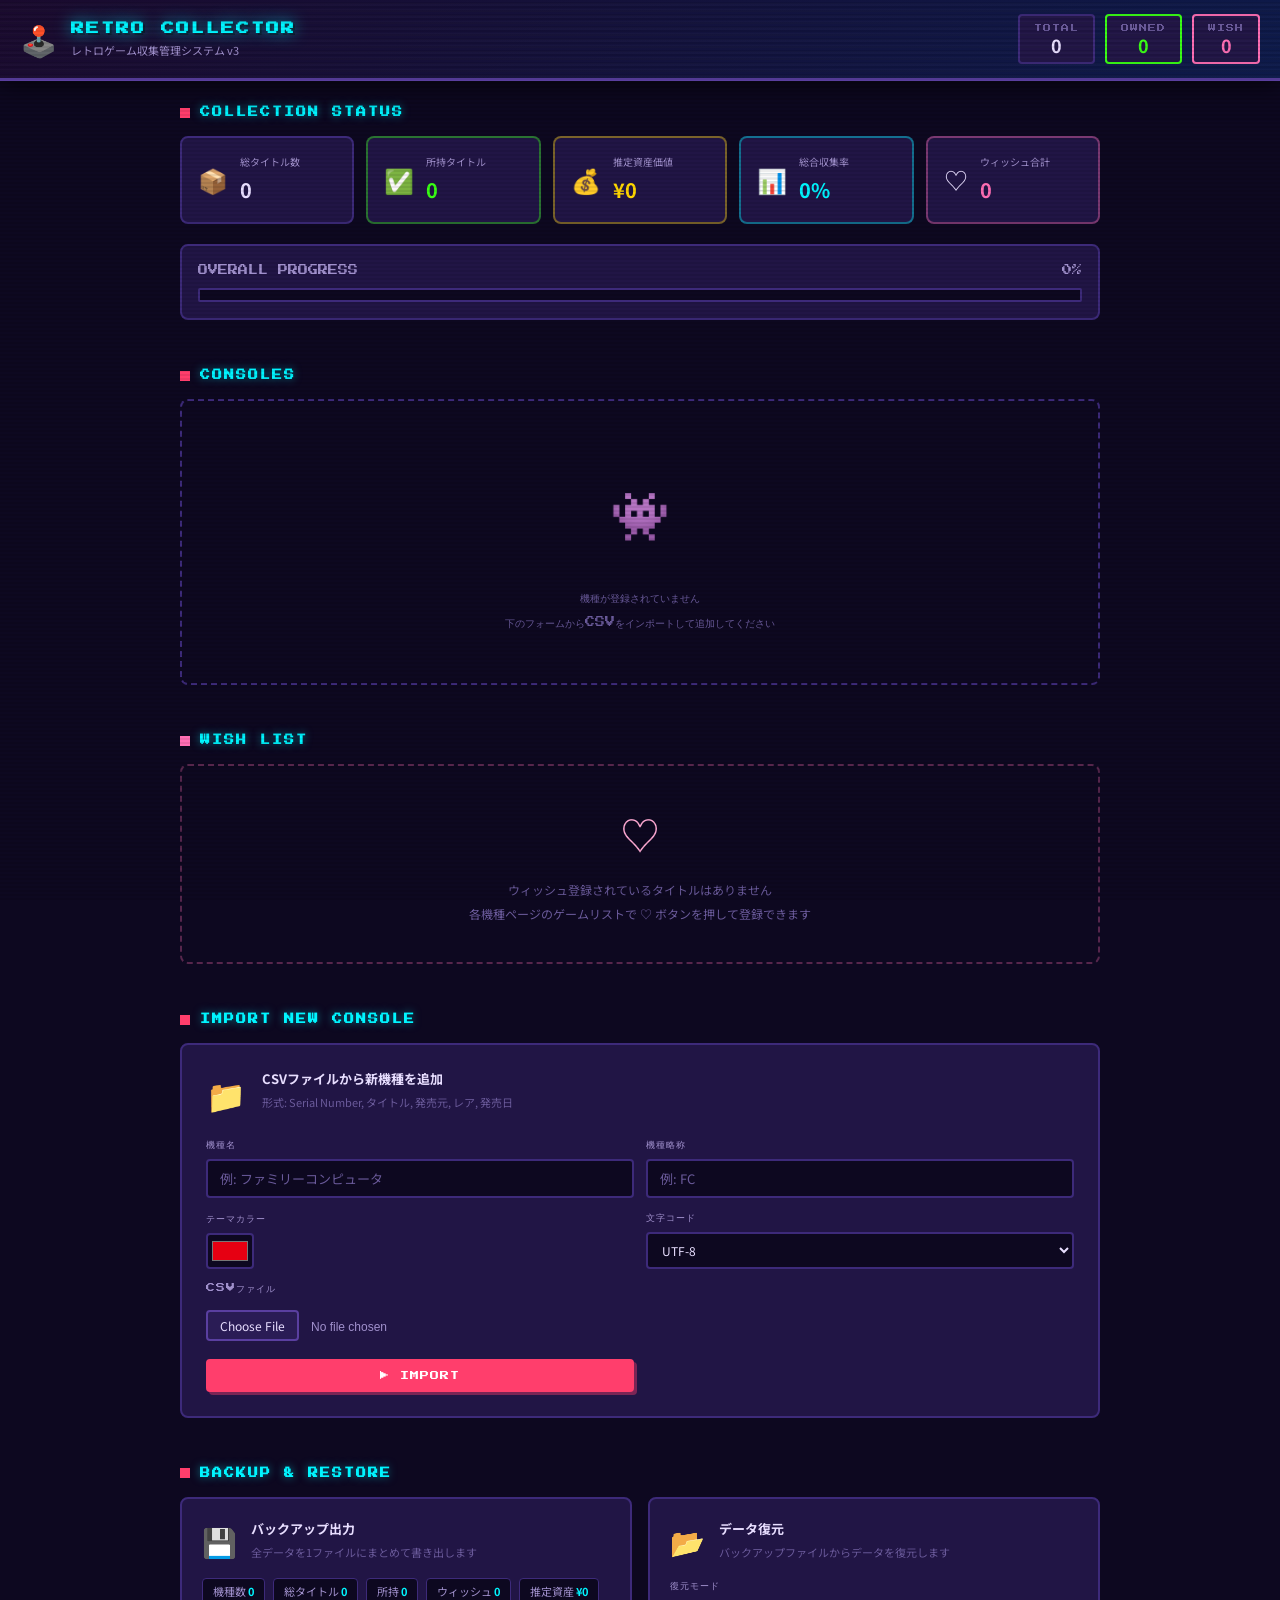
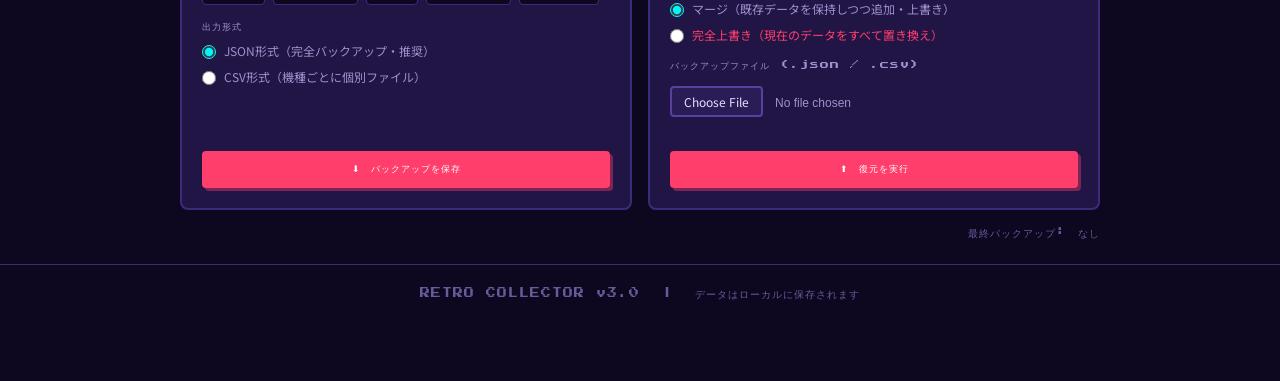
<file: index.html>
<!DOCTYPE html>
<html lang="ja">
<head>
  <meta charset="UTF-8">
  <meta name="viewport" content="width=device-width, initial-scale=1.0, viewport-fit=cover">
  <meta name="application-name" content="RETRO COLLECTOR">
  <meta name="description"      content="レトロゲーム収集管理アプリ">
  <meta name="theme-color"      content="#1a0a2e">
  <link rel="manifest"          href="manifest.json">
  <meta name="apple-mobile-web-app-capable"          content="yes">
  <meta name="apple-mobile-web-app-status-bar-style" content="black-translucent">
  <meta name="apple-mobile-web-app-title"            content="RetroCol">
  <link rel="apple-touch-icon"                href="icons/icon-152.png">
  <link rel="apple-touch-icon" sizes="152x152" href="icons/icon-152.png">
  <link rel="apple-touch-icon" sizes="192x192" href="icons/icon-192.png">
  <link rel="apple-touch-startup-image"
        media="(device-width: 375px) and (device-height: 667px) and (-webkit-device-pixel-ratio: 2)"
        href="screenshots/splash-750x1334.png">
  <link rel="apple-touch-startup-image"
        media="(device-width: 375px) and (device-height: 812px) and (-webkit-device-pixel-ratio: 3)"
        href="screenshots/splash-1125x2436.png">
  <link rel="apple-touch-startup-image"
        media="(device-width: 390px) and (device-height: 844px) and (-webkit-device-pixel-ratio: 3)"
        href="screenshots/splash-1170x2532.png">
  <link rel="apple-touch-startup-image"
        media="(device-width: 393px) and (device-height: 852px) and (-webkit-device-pixel-ratio: 3)"
        href="screenshots/splash-1179x2556.png">
  <meta name="mobile-web-app-capable"      content="yes">
  <meta name="msapplication-TileImage"     content="icons/icon-144.png">
  <meta name="msapplication-TileColor"     content="#1a0a2e">
  <meta name="msapplication-tap-highlight" content="no">
  <meta property="og:type"        content="website">
  <meta property="og:title"       content="RETRO COLLECTOR">
  <meta property="og:description" content="レトロゲーム収集管理アプリ">
  <meta property="og:image"       content="icons/icon-512.png">
  <link rel="icon" type="image/png" sizes="192x192" href="icons/icon-192.png">
  <link rel="icon" type="image/png" sizes="96x96"   href="icons/icon-96.png">
  <link rel="shortcut icon"                          href="icons/icon-96.png">
  <title>RETRO COLLECTOR</title>
  <link rel="stylesheet" href="style.css">
  <link rel="stylesheet" href="portal.css">
</head>
<body class="portal-body">

  <!-- HEADER -->
  <header class="portal-header">
    <div class="header-scanline"></div>
    <div class="header-inner">
      <div class="logo-area">
        <span class="pixel-icon">🕹️</span>
        <div class="logo-text">
          <h1 class="logo-title">RETRO COLLECTOR</h1>
          <p class="logo-sub">レトロゲーム収集管理システム v3</p>
        </div>
      </div>
      <div class="header-stats">
        <div class="stat-pill">
          <span class="stat-label">TOTAL</span>
          <span class="stat-value" id="headerTotal">0</span>
        </div>
        <div class="stat-pill owned">
          <span class="stat-label">OWNED</span>
          <span class="stat-value" id="headerOwned">0</span>
        </div>
        <div class="stat-pill wish">
          <span class="stat-label">WISH</span>
          <span class="stat-value" id="headerWish">0</span>
        </div>
      </div>
    </div>
  </header>

  <main class="portal-main">

    <!-- OVERALL STATS -->
    <section class="section">
      <h2 class="section-title"><span class="pixel-dot"></span>COLLECTION STATUS</h2>
      <div class="stats-grid">
        <div class="stats-card">
          <div class="stats-card-icon">📦</div>
          <div class="stats-card-body">
            <p class="stats-card-label">総タイトル数</p>
            <p class="stats-card-value" id="statTotal">0</p>
          </div>
        </div>
        <div class="stats-card owned">
          <div class="stats-card-icon">✅</div>
          <div class="stats-card-body">
            <p class="stats-card-label">所持タイトル</p>
            <p class="stats-card-value" id="statOwned">0</p>
          </div>
        </div>
        <div class="stats-card value">
          <div class="stats-card-icon">💰</div>
          <div class="stats-card-body">
            <p class="stats-card-label">推定資産価値</p>
            <p class="stats-card-value" id="statValue">¥0</p>
          </div>
        </div>
        <div class="stats-card rate">
          <div class="stats-card-icon">📊</div>
          <div class="stats-card-body">
            <p class="stats-card-label">総合収集率</p>
            <p class="stats-card-value" id="statRate">0%</p>
          </div>
        </div>
        <div class="stats-card wish">
          <div class="stats-card-icon">♡</div>
          <div class="stats-card-body">
            <p class="stats-card-label">ウィッシュ合計</p>
            <p class="stats-card-value" id="statWish">0</p>
          </div>
        </div>
      </div>
      <div class="overall-progress">
        <div class="progress-label">
          <span>OVERALL PROGRESS</span>
          <span id="overallPct">0%</span>
        </div>
        <div class="progress-track">
          <div class="progress-fill" id="overallBar" style="width:0%"></div>
        </div>
      </div>
    </section>

    <!-- CONSOLE CARDS -->
    <section class="section">
      <h2 class="section-title"><span class="pixel-dot"></span>CONSOLES</h2>
      <div class="consoles-grid" id="consolesGrid"></div>
    </section>

    <!-- WISH LIST (portal) -->
    <section class="section" id="wishSection">
      <h2 class="section-title"><span class="pixel-dot wish-dot"></span>WISH LIST</h2>
      <div id="wishListContainer">
        <!-- JS で描画 -->
      </div>
    </section>

    <!-- IMPORT NEW CONSOLE -->
    <section class="section">
      <h2 class="section-title"><span class="pixel-dot"></span>IMPORT NEW CONSOLE</h2>
      <div class="import-card">
        <div class="import-header">
          <div class="import-icon">📁</div>
          <div class="import-body">
            <p class="import-title">CSVファイルから新機種を追加</p>
            <p class="import-desc">形式: Serial Number, タイトル, 発売元, レア, 発売日</p>
          </div>
        </div>
        <div class="import-actions">
          <div class="input-group">
            <label class="pixel-label">機種名</label>
            <input type="text" id="newConsoleName" class="pixel-input" placeholder="例: ファミリーコンピュータ">
          </div>
          <div class="input-group">
            <label class="pixel-label">機種略称</label>
            <input type="text" id="newConsoleSlug" class="pixel-input" placeholder="例: FC">
          </div>
          <div class="input-group">
            <label class="pixel-label">テーマカラー</label>
            <input type="color" id="newConsoleColor" class="pixel-color" value="#e60012">
          </div>
          <div class="input-group">
            <label class="pixel-label">文字コード</label>
            <select id="csvEncoding" class="pixel-select" style="width:100%">
              <option value="UTF-8">UTF-8</option>
              <option value="Shift-JIS">Shift-JIS</option>
            </select>
          </div>
          <div class="input-group full">
            <label class="pixel-label">CSVファイル</label>
            <input type="file" id="csvFileInput" class="pixel-file" accept=".csv,.txt">
          </div>
          <button class="pixel-btn primary" id="importBtn" onclick="importConsole()">
            <span>▶ IMPORT</span>
          </button>
        </div>
        <div id="importMsg" class="import-message"></div>
      </div>
    </section>

    <!-- BACKUP / RESTORE -->
    <section class="section">
      <h2 class="section-title"><span class="pixel-dot"></span>BACKUP &amp; RESTORE</h2>
      <div class="backup-grid">

        <!-- BACKUP -->
        <div class="backup-card">
          <div class="backup-card-header">
            <span class="backup-card-icon">💾</span>
            <div>
              <p class="backup-card-title">バックアップ出力</p>
              <p class="backup-card-desc">全データを1ファイルにまとめて書き出します</p>
            </div>
          </div>
          <div class="backup-info-row" id="backupInfoRow"></div>
          <div class="backup-options">
            <label class="backup-opt-label">出力形式</label>
            <div class="backup-opt-group">
              <label class="radio-label">
                <input type="radio" name="backupFormat" value="json" checked> JSON形式（完全バックアップ・推奨）
              </label>
              <label class="radio-label">
                <input type="radio" name="backupFormat" value="csv"> CSV形式（機種ごとに個別ファイル）
              </label>
            </div>
          </div>
          <div class="backup-csv-select" id="backupCsvSelect" style="display:none">
            <label class="pixel-label">出力する機種</label>
            <select id="backupCsvSlug" class="pixel-select" style="width:100%">
              <option value="__all__">すべての機種（1機種ずつダウンロード）</option>
            </select>
          </div>
          <button class="pixel-btn primary backup-btn" onclick="doBackup()">⬇ バックアップを保存</button>
        </div>

        <!-- RESTORE -->
        <div class="backup-card">
          <div class="backup-card-header">
            <span class="backup-card-icon">📂</span>
            <div>
              <p class="backup-card-title">データ復元</p>
              <p class="backup-card-desc">バックアップファイルからデータを復元します</p>
            </div>
          </div>
          <div class="restore-options">
            <label class="backup-opt-label">復元モード</label>
            <div class="backup-opt-group">
              <label class="radio-label">
                <input type="radio" name="restoreMode" value="merge" checked>
                マージ（既存データを保持しつつ追加・上書き）
              </label>
              <label class="radio-label">
                <input type="radio" name="restoreMode" value="overwrite">
                <span class="text-accent">完全上書き（現在のデータをすべて置き換え）</span>
              </label>
            </div>
          </div>
          <div class="input-group" style="margin-bottom:14px">
            <label class="pixel-label">バックアップファイル (.json / .csv)</label>
            <input type="file" id="restoreFileInput" class="pixel-file"
                   accept=".json,.csv,.txt" onchange="onRestoreFileSelected()">
          </div>
          <div class="restore-preview" id="restorePreview" style="display:none"></div>
          <button class="pixel-btn primary backup-btn" id="restoreBtn"
                  onclick="confirmRestore()" disabled>⬆ 復元を実行</button>
          <div id="restoreMsg" class="import-message" style="margin-top:10px"></div>
        </div>

      </div>
      <p class="last-backup-label" id="lastBackupLabel"></p>
    </section>

  </main>

  <footer class="portal-footer">
    <p>RETRO COLLECTOR v3.0 &nbsp;|&nbsp; データはローカルに保存されます</p>
  </footer>

  <!-- ===== RESTORE CONFIRM MODAL ===== -->
  <div class="modal-overlay" id="restoreOverlay" onclick="closeRestoreModal(event)">
    <div class="modal">
      <div class="modal-header">
        <h3 class="modal-title" style="color:var(--accent)">⚠ RESTORE CONFIRM</h3>
        <button class="modal-close" onclick="document.getElementById('restoreOverlay').classList.remove('open')">✕</button>
      </div>
      <div class="modal-body">
        <div class="delete-warning" id="restoreConfirmBody"></div>
      </div>
      <div class="modal-footer">
        <button class="pixel-btn secondary" onclick="document.getElementById('restoreOverlay').classList.remove('open')">キャンセル</button>
        <button class="pixel-btn danger" id="restoreExecBtn" onclick="executeRestore()">⬆ 復元する</button>
      </div>
    </div>
  </div>

  <!-- ===== EDIT CONSOLE MODAL ===== -->
  <div class="modal-overlay" id="editOverlay" onclick="closeEditModal(event)">
    <div class="modal">
      <div class="modal-header">
        <h3 class="modal-title">✏ EDIT CONSOLE</h3>
        <button class="modal-close" onclick="document.getElementById('editOverlay').classList.remove('open')">✕</button>
      </div>
      <div class="modal-body">
        <input type="hidden" id="editSlug">
        <div class="form-col">
          <div class="input-group">
            <label class="pixel-label">機種略称 (変更不可)</label>
            <input type="text" id="editSlugDisplay" class="pixel-input" disabled style="opacity:.5;cursor:not-allowed">
          </div>
          <div class="input-group">
            <label class="pixel-label">機種名</label>
            <input type="text" id="editName" class="pixel-input" placeholder="機種名">
          </div>
          <div class="input-group">
            <label class="pixel-label">テーマカラー</label>
            <input type="color" id="editColor" class="pixel-color">
          </div>
        </div>
      </div>
      <div class="modal-footer">
        <button class="pixel-btn secondary" onclick="document.getElementById('editOverlay').classList.remove('open')">キャンセル</button>
        <button class="pixel-btn primary" onclick="saveEditConsole()">▶ 保存</button>
      </div>
    </div>
  </div>

  <!-- ===== DELETE CONFIRM MODAL ===== -->
  <div class="modal-overlay" id="deleteOverlay" onclick="closeDeleteModal(event)">
    <div class="modal">
      <div class="modal-header">
        <h3 class="modal-title" style="color:var(--accent)">⚠ DELETE CONSOLE</h3>
        <button class="modal-close" onclick="document.getElementById('deleteOverlay').classList.remove('open')">✕</button>
      </div>
      <div class="modal-body">
        <input type="hidden" id="deleteSlugTarget">
        <div class="delete-warning">
          <p class="delete-msg">
            <strong id="deleteNameLabel" class="text-cyan"></strong> を削除しますか？<br><br>
            <span class="text-accent">ゲームリストと所持データがすべて削除されます。<br>この操作は元に戻せません。</span>
          </p>
        </div>
      </div>
      <div class="modal-footer">
        <button class="pixel-btn secondary" onclick="document.getElementById('deleteOverlay').classList.remove('open')">キャンセル</button>
        <button class="pixel-btn danger" onclick="executeDeleteConsole()">🗑 削除する</button>
      </div>
    </div>
  </div>

  <!-- ===== PWA 更新通知バナー ===== -->
  <div class="update-banner" id="updateBanner" style="display:none">
    <span>🔄 アプリの更新があります</span>
    <button class="update-btn" onclick="applyUpdate()">今すぐ更新</button>
    <button class="update-dismiss" onclick="document.getElementById('updateBanner').style.display='none'">✕</button>
  </div>

  <script src="db.js"></script>
  <script src="portal.js"></script>
  <script src="backup.js"></script>
  <script>
    if ('serviceWorker' in navigator) {
      let newWorker;
      navigator.serviceWorker.register('./sw.js', { scope: './' })
        .then(reg => {
          reg.update();
          reg.addEventListener('updatefound', () => {
            newWorker = reg.installing;
            newWorker.addEventListener('statechange', () => {
              if (newWorker.state === 'installed' && navigator.serviceWorker.controller) {
                document.getElementById('updateBanner').style.display = 'flex';
              }
            });
          });
        }).catch(err => console.warn('SW:', err));

      navigator.serviceWorker.addEventListener('message', e => console.log('SW:', e.data));

      window.applyUpdate = () => {
        if (newWorker) newWorker.postMessage('SKIP_WAITING');
        navigator.serviceWorker.addEventListener('controllerchange', () => location.reload());
      };
    }
  </script>
</body>
</html>
</file>
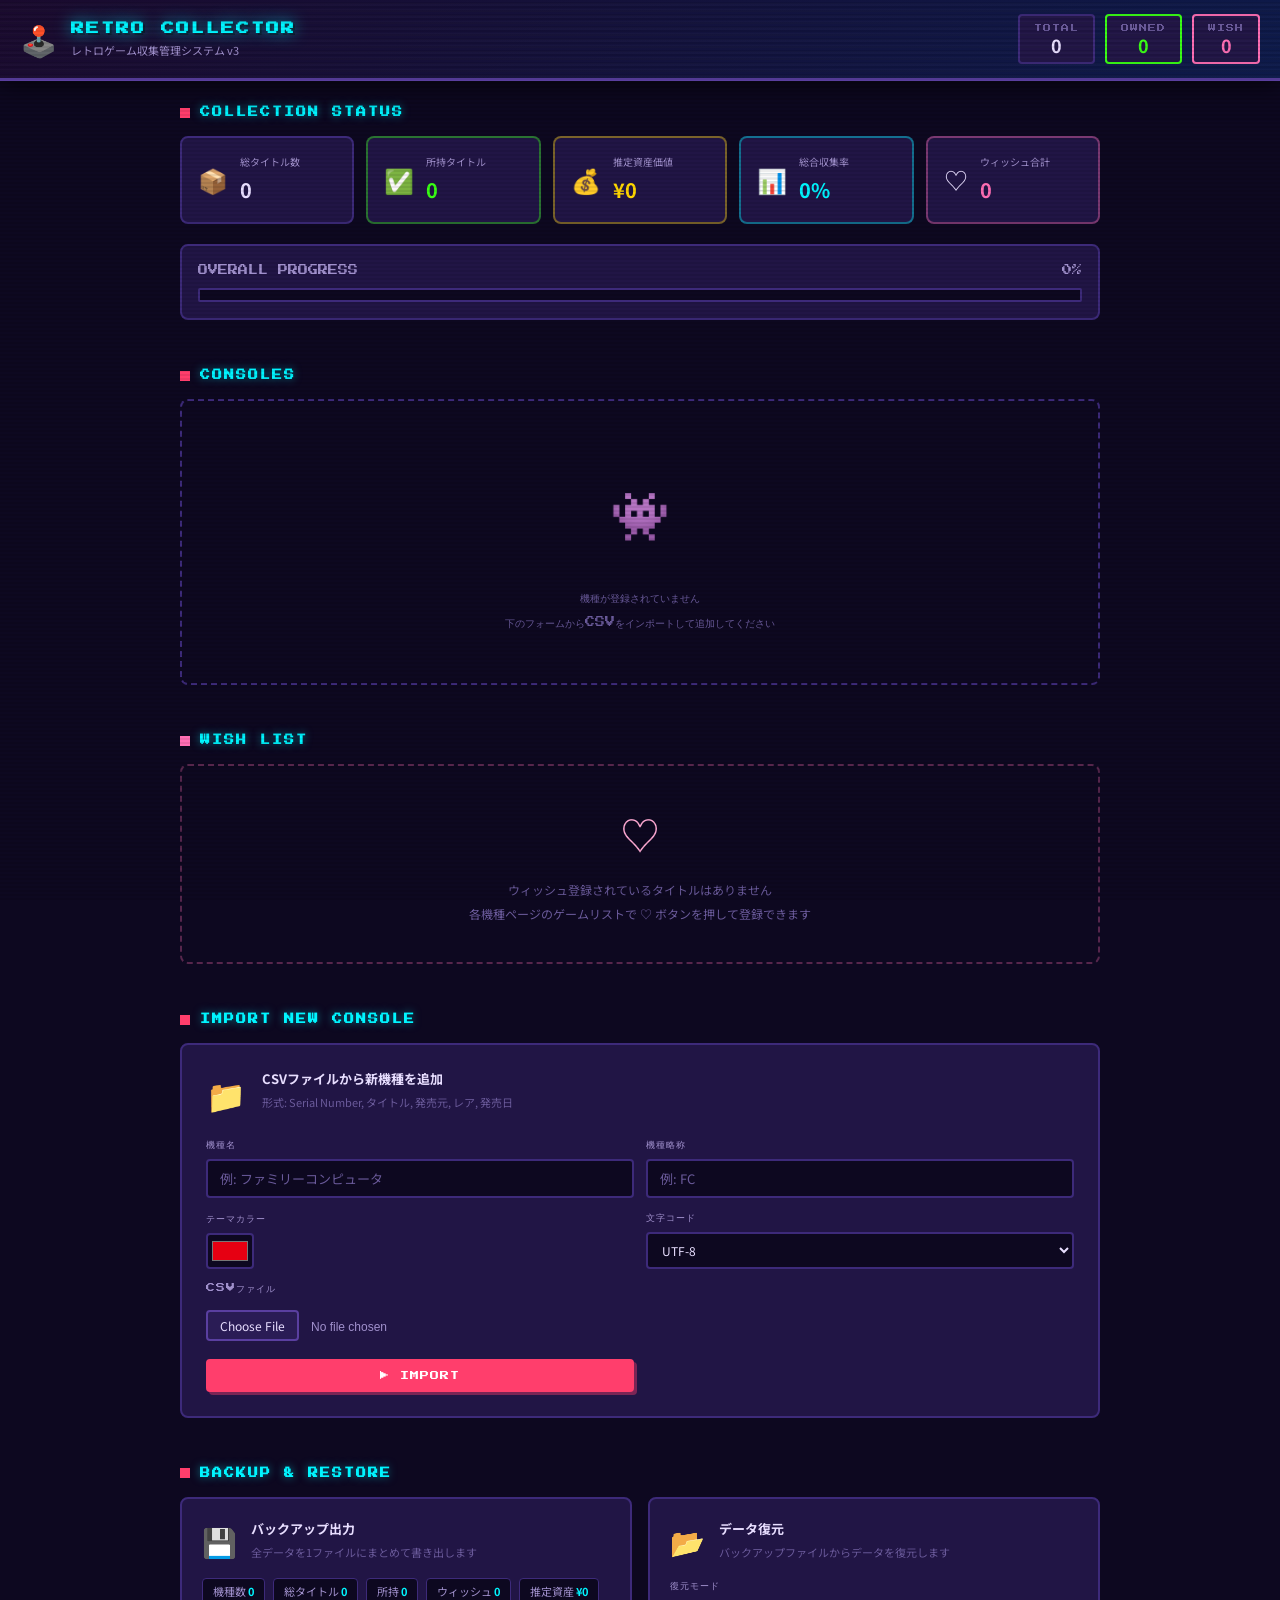
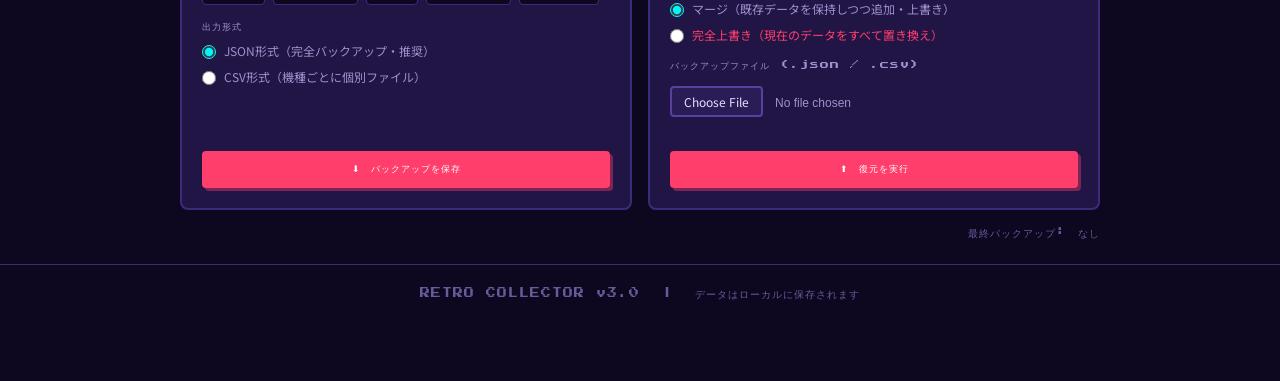
<file: console.html>
<!DOCTYPE html>
<html lang="ja">
<head>
  <meta charset="UTF-8">
  <meta name="viewport" content="width=device-width, initial-scale=1.0, viewport-fit=cover">
  <meta name="application-name" content="RETRO COLLECTOR">
  <meta name="description"      content="レトロゲーム収集管理アプリ">
  <meta name="theme-color"      content="#1a0a2e">
  <link rel="manifest"          href="manifest.json">
  <meta name="apple-mobile-web-app-capable"          content="yes">
  <meta name="apple-mobile-web-app-status-bar-style" content="black-translucent">
  <meta name="apple-mobile-web-app-title"            content="RetroCol">
  <link rel="apple-touch-icon"                href="icons/icon-152.png">
  <link rel="apple-touch-icon" sizes="152x152" href="icons/icon-152.png">
  <link rel="apple-touch-icon" sizes="192x192" href="icons/icon-192.png">
  <meta name="mobile-web-app-capable"      content="yes">
  <meta name="msapplication-TileImage"     content="icons/icon-144.png">
  <meta name="msapplication-TileColor"     content="#1a0a2e">
  <meta name="msapplication-tap-highlight" content="no">
  <link rel="icon" type="image/png" sizes="192x192" href="icons/icon-192.png">
  <link rel="icon" type="image/png" sizes="96x96"   href="icons/icon-96.png">
  <link rel="shortcut icon"                          href="icons/icon-96.png">
  <title>RETRO COLLECTOR - Console</title>
  <link rel="stylesheet" href="style.css">
  <link rel="stylesheet" href="console.css">
</head>
<body class="console-body">

  <!-- HEADER -->
  <header class="console-header" id="consoleHeader">
    <div class="header-scanline"></div>
    <div class="header-inner">
      <a href="index.html" class="back-btn">◀ BACK</a>
      <div class="console-title-area">
        <span class="console-badge" id="consoleBadge">--</span>
        <div>
          <h1 class="console-name" id="consoleName">Loading...</h1>
          <p class="console-sub" id="consoleSub">---</p>
        </div>
      </div>
      <div class="header-rate" id="headerRate">0%</div>
    </div>
  </header>

  <!-- STATS BAR -->
  <div class="console-stats-bar">
    <div class="cstat">
      <span class="cstat-val" id="cstatTotal">0</span>
      <span class="cstat-lbl">タイトル</span>
    </div>
    <div class="cstat owned">
      <span class="cstat-val" id="cstatOwned">0</span>
      <span class="cstat-lbl">所持</span>
    </div>
    <div class="cstat missing">
      <span class="cstat-val" id="cstatMissing">0</span>
      <span class="cstat-lbl">未所持</span>
    </div>
    <div class="cstat wish">
      <span class="cstat-val" id="cstatWish">0</span>
      <span class="cstat-lbl">ウィッシュ</span>
    </div>
    <div class="cstat value">
      <span class="cstat-val" id="cstatValue">¥0</span>
      <span class="cstat-lbl">資産価値</span>
    </div>
  </div>

  <!-- PROGRESS -->
  <div class="console-progress-bar">
    <div class="progress-track">
      <div class="progress-fill" id="consoleProgressFill" style="width:0%"></div>
    </div>
  </div>

  <!-- TOOLBAR -->
  <div class="toolbar">
    <div class="search-box">
      <span class="search-icon">🔍</span>
      <input type="text" id="searchInput" class="search-input" placeholder="タイトル・発売元・番号で検索...">
      <button class="clear-btn" id="clearSearch" onclick="clearSearch()">✕</button>
    </div>
    <div class="filter-group">
      <button class="filter-btn active" data-filter="all"     onclick="setFilter('all')">ALL</button>
      <button class="filter-btn"        data-filter="owned"   onclick="setFilter('owned')">所持</button>
      <button class="filter-btn"        data-filter="missing" onclick="setFilter('missing')">未所持</button>
      <button class="filter-btn wish-filter" data-filter="wish" onclick="setFilter('wish')">♡ WISH</button>
    </div>
    <div class="sort-group">
      <select class="pixel-select" id="sortSelect" onchange="applySort()">
        <option value="serial">番号順</option>
        <option value="title">タイトル順</option>
        <option value="rarity">レア度順</option>
        <option value="date">発売日順</option>
        <option value="price_desc">金額 高→低</option>
        <option value="price_asc">金額 低→高</option>
      </select>
    </div>
  </div>

  <!-- RESULT INFO -->
  <div class="result-info" id="resultInfo">0件表示</div>

  <!-- GAME LIST -->
  <main class="game-list-container">
    <div class="game-list" id="gameList"></div>
    <div class="empty-state" id="emptyState" style="display:none">
      <div class="empty-icon">👾</div>
      <p>データが見つかりません</p>
    </div>
  </main>

  <!-- ===== GAME EDIT MODAL ===== -->
  <div class="modal-overlay" id="modalOverlay" onclick="closeModal(event)">
    <div class="modal" id="editModal">
      <div class="modal-header">
        <h3 class="modal-title" id="modalTitle">GAME DETAIL</h3>
        <button class="modal-close" onclick="closeModal()">✕</button>
      </div>
      <div class="modal-body">

        <!-- Game info block -->
        <div class="modal-game-info" id="modalGameInfo"></div>

        <hr class="modal-divider">

        <!-- ★ レア度編集 -->
        <div class="rarity-edit-section">
          <div class="rarity-edit-header">
            <span class="pixel-label" style="margin:0">レア度</span>
            <span class="rarity-original-label" id="rarityOrigLabel"></span>
          </div>
          <div class="star-editor" id="starEditor">
            <button class="star-btn" data-v="0" onclick="setStarEdit(0)">なし</button>
            <button class="star-btn" data-v="1" onclick="setStarEdit(1)">★</button>
            <button class="star-btn" data-v="2" onclick="setStarEdit(2)">★★</button>
            <button class="star-btn" data-v="3" onclick="setStarEdit(3)">★★★</button>
            <button class="star-btn" data-v="4" onclick="setStarEdit(4)">★★★★</button>
            <button class="star-btn" data-v="5" onclick="setStarEdit(5)">★★★★★</button>
            <button class="star-btn reset-star"  onclick="setStarEdit(null)">↩ 元に戻す</button>
          </div>
          <p class="rarity-hint">変更すると★表示が上書きされます。「元に戻す」でCSV値に戻ります。</p>
        </div>

        <hr class="modal-divider">

        <!-- ♡ ウィッシュ登録 (v3) -->
        <div class="wish-modal-section">
          <span class="pixel-label" style="margin:0;display:block;margin-bottom:8px">WISH LIST</span>
          <button id="modalWishBtn" class="wish-toggle-btn" onclick="clickModalWish()">
            ♡ ウィッシュに追加
          </button>
          <p class="rarity-hint">ウィッシュ登録すると欲しいリストに表示されます。所持済みにすると自動的に解除されます。</p>
        </div>

        <hr class="modal-divider">

        <!-- Collection data -->
        <div class="modal-form">
          <div class="form-row">
            <label class="pixel-label">所持</label>
            <label class="toggle-switch">
              <input type="checkbox" id="ownedCheck">
              <span class="toggle-slider"></span>
            </label>
          </div>
          <div class="form-row">
            <label class="pixel-label">金額 (¥)</label>
            <input type="number" id="priceInput" class="pixel-input" placeholder="0" min="0">
          </div>
          <div class="form-row">
            <label class="pixel-label">購入日</label>
            <input type="date" id="purchaseDateInput" class="pixel-input">
          </div>
          <div class="form-row">
            <label class="pixel-label">メモ</label>
            <textarea id="memoInput" class="pixel-input pixel-textarea" placeholder="メモを入力..."></textarea>
          </div>
        </div>
      </div>
      <div class="modal-footer">
        <button class="pixel-btn secondary" onclick="closeModal()">キャンセル</button>
        <button class="pixel-btn primary"   onclick="saveGame()">▶ 保存</button>
      </div>
    </div>
  </div>

  <!-- ===== PWA 更新通知バナー ===== -->
  <div class="update-banner" id="updateBanner" style="display:none">
    <span>🔄 アプリの更新があります</span>
    <button class="update-btn" onclick="applyUpdate()">今すぐ更新</button>
    <button class="update-dismiss" onclick="document.getElementById('updateBanner').style.display='none'">✕</button>
  </div>

  <script src="db.js"></script>
  <script src="console.js"></script>
  <script>
    if ('serviceWorker' in navigator) {
      let newWorker;
      navigator.serviceWorker.register('./sw.js', { scope: './' })
        .then(reg => {
          reg.update();
          reg.addEventListener('updatefound', () => {
            newWorker = reg.installing;
            newWorker.addEventListener('statechange', () => {
              if (newWorker.state === 'installed' && navigator.serviceWorker.controller) {
                document.getElementById('updateBanner').style.display = 'flex';
              }
            });
          });
        }).catch(err => console.warn('SW:', err));
      window.applyUpdate = () => {
        if (newWorker) newWorker.postMessage('SKIP_WAITING');
        navigator.serviceWorker.addEventListener('controllerchange', () => location.reload());
      };
    }
  </script>
</body>
</html>
</file>
<file: style.css>
/* ===================================================
   RETRO COLLECTOR - style.css (Global)
   Pixel / CRT Retro Aesthetic  v3.0
   =================================================== */

@import url('https://fonts.googleapis.com/css2?family=Press+Start+2P&family=Noto+Sans+JP:wght@400;700&display=swap');

:root {
  --bg:          #0d0820;
  --bg2:         #160d30;
  --bg3:         #1e1040;
  --surface:     #211545;
  --surface2:    #2a1c55;
  --border:      #3d2a7a;
  --border2:     #5a3fa0;
  --text:        #e8deff;
  --text2:       #a090cc;
  --text3:       #6a5a9a;
  --accent:      #ff3e6c;
  --accent2:     #ff8c42;
  --green:       #39ff14;
  --cyan:        #00f5ff;
  --yellow:      #ffe600;
  --gold:        #ffd700;
  --danger:      #ff1f1f;
  /* wish */
  --wish-color:  #ff6eb4;
  --wish-soft:   #ffaad4;

  --pixel-font:  'Press Start 2P', monospace;
  --body-font:   'Noto Sans JP', sans-serif;

  --radius:    4px;
  --radius-lg: 8px;
  --shadow:    0 4px 24px rgba(0,0,0,0.6);
}

*, *::before, *::after { box-sizing: border-box; margin: 0; padding: 0; }
html { scroll-behavior: smooth; }

body {
  background: var(--bg);
  color: var(--text);
  font-family: var(--body-font);
  font-size: 14px;
  line-height: 1.6;
  min-height: 100vh;
  overflow-x: hidden;
}

/* CRT Scanline */
body::before {
  content: '';
  position: fixed;
  inset: 0;
  background: repeating-linear-gradient(
    to bottom, transparent, transparent 2px,
    rgba(0,0,0,0.07) 2px, rgba(0,0,0,0.07) 4px
  );
  pointer-events: none;
  z-index: 9999;
}

h1, h2, h3, .pixel { font-family: var(--pixel-font); line-height: 1.5; }
a { color: var(--cyan); text-decoration: none; }

::-webkit-scrollbar { width: 6px; }
::-webkit-scrollbar-track { background: var(--bg2); }
::-webkit-scrollbar-thumb { background: var(--border2); border-radius: 3px; }

/* ── Pixel Dot ── */
.pixel-dot {
  display: inline-block;
  width: 10px; height: 10px;
  background: var(--accent);
  margin-right: 10px;
  flex-shrink: 0;
  animation: blink 1.2s step-end infinite;
  vertical-align: middle;
}
@keyframes blink { 0%,100%{opacity:1} 50%{opacity:0} }

.section-title {
  font-size: 10px;
  letter-spacing: 2px;
  color: var(--cyan);
  margin-bottom: 16px;
  display: flex;
  align-items: center;
  text-shadow: 0 0 8px rgba(0,245,255,0.5);
}

.header-scanline {
  position: absolute; inset: 0;
  background: repeating-linear-gradient(
    to bottom, transparent, transparent 3px,
    rgba(255,255,255,0.015) 3px, rgba(255,255,255,0.015) 6px
  );
  pointer-events: none;
}

/* ── Progress Bar ── */
.progress-track {
  width: 100%; height: 14px;
  background: var(--bg);
  border: 2px solid var(--border);
  border-radius: 2px;
  overflow: hidden;
}
.progress-fill {
  height: 100%;
  background: linear-gradient(90deg, var(--green), var(--cyan));
  transition: width 0.8s cubic-bezier(0.4,0,0.2,1);
  box-shadow: 0 0 10px rgba(57,255,20,0.5);
}

/* ── Buttons ── */
.pixel-btn {
  font-family: var(--pixel-font);
  font-size: 9px;
  padding: 10px 18px;
  border: 2px solid;
  border-radius: var(--radius);
  cursor: pointer;
  letter-spacing: 1px;
  transition: all 0.1s;
  white-space: nowrap;
}
.pixel-btn.primary {
  background: var(--accent); color: #fff; border-color: var(--accent);
  box-shadow: 3px 3px 0 rgba(255,62,108,0.4);
}
.pixel-btn.primary:hover  { background: #ff5a80; transform: translate(-1px,-1px); box-shadow: 4px 4px 0 rgba(255,62,108,0.5); }
.pixel-btn.primary:active { transform: translate(2px,2px); box-shadow: 1px 1px 0 rgba(255,62,108,0.3); }
.pixel-btn.secondary {
  background: transparent; color: var(--text2); border-color: var(--border2);
  box-shadow: 3px 3px 0 rgba(90,63,160,0.4);
}
.pixel-btn.secondary:hover { border-color: var(--cyan); color: var(--cyan); transform: translate(-1px,-1px); }
.pixel-btn.danger {
  background: var(--danger); color: #fff; border-color: var(--danger);
  box-shadow: 3px 3px 0 rgba(255,31,31,0.4);
}
.pixel-btn.danger:hover { background: #ff4444; transform: translate(-1px,-1px); }
.pixel-btn.danger:active { transform: translate(2px,2px); }

/* ── Inputs ── */
.pixel-input {
  background: var(--bg);
  border: 2px solid var(--border);
  border-radius: var(--radius);
  color: var(--text);
  font-family: var(--body-font);
  font-size: 13px;
  padding: 8px 12px;
  width: 100%;
  transition: border-color 0.2s;
  outline: none;
}
.pixel-input:focus { border-color: var(--cyan); box-shadow: 0 0 8px rgba(0,245,255,0.2); }
.pixel-input::placeholder { color: var(--text3); }
.pixel-input:disabled { cursor: not-allowed; }
.pixel-textarea { resize: vertical; min-height: 80px; }

.pixel-select {
  background: var(--bg);
  border: 2px solid var(--border);
  border-radius: var(--radius);
  color: var(--text);
  font-family: var(--body-font);
  font-size: 12px;
  padding: 7px 10px;
  cursor: pointer;
  outline: none;
}
.pixel-select:focus { border-color: var(--cyan); }

.pixel-label {
  font-size: 9px;
  font-family: var(--pixel-font);
  color: var(--text2);
  letter-spacing: 1px;
  margin-bottom: 4px;
  display: block;
}
.pixel-color {
  width: 48px; height: 36px;
  border: 2px solid var(--border);
  border-radius: var(--radius);
  background: var(--bg);
  cursor: pointer; padding: 2px;
}
.pixel-file {
  width: 100%;
  color: var(--text2);
  font-size: 12px;
  padding: 6px 0;
}
.pixel-file::file-selector-button {
  background: var(--surface2);
  border: 2px solid var(--border2);
  border-radius: var(--radius);
  color: var(--text);
  cursor: pointer;
  font-family: var(--body-font);
  font-size: 12px;
  margin-right: 12px;
  padding: 5px 12px;
}

/* ── Toggle ── */
.toggle-switch {
  position: relative;
  display: inline-block;
  width: 52px; height: 26px;
  flex-shrink: 0;
}
.toggle-switch input { opacity: 0; width: 0; height: 0; }
.toggle-slider {
  position: absolute; inset: 0;
  background: var(--bg);
  border: 2px solid var(--border);
  border-radius: 2px;
  cursor: pointer;
  transition: 0.2s;
}
.toggle-slider::before {
  content: '';
  position: absolute;
  width: 18px; height: 18px;
  left: 2px; top: 2px;
  background: var(--text3);
  border-radius: 1px;
  transition: 0.2s;
}
input:checked + .toggle-slider {
  background: rgba(57,255,20,0.15);
  border-color: var(--green);
}
input:checked + .toggle-slider::before {
  transform: translateX(26px);
  background: var(--green);
}

/* ── Modal ── */
.modal-overlay {
  display: none;
  position: fixed; inset: 0;
  background: rgba(0,0,0,0.82);
  backdrop-filter: blur(4px);
  z-index: 1000;
  align-items: center;
  justify-content: center;
  padding: 16px;
}
.modal-overlay.open { display: flex; }

.modal {
  background: var(--bg2);
  border: 2px solid var(--border2);
  border-radius: var(--radius-lg);
  width: 100%; max-width: 480px;
  max-height: 92vh;
  overflow-y: auto;
  box-shadow: var(--shadow), 0 0 40px rgba(0,245,255,0.1);
  animation: modalIn 0.2s ease-out;
}
@keyframes modalIn {
  from { transform: translateY(-20px) scale(0.97); opacity: 0; }
  to   { transform: none; opacity: 1; }
}
.modal-header {
  padding: 16px 20px;
  border-bottom: 2px solid var(--border);
  display: flex; align-items: center; justify-content: space-between;
  position: sticky; top: 0; background: var(--bg2); z-index: 1;
}
.modal-title { font-size: 10px; color: var(--cyan); letter-spacing: 2px; }
.modal-close {
  background: none; border: none;
  color: var(--text2); font-size: 18px;
  cursor: pointer; padding: 0 4px;
  transition: color 0.2s;
}
.modal-close:hover { color: var(--accent); }
.modal-body { padding: 20px; }
.modal-divider { border: none; border-top: 1px solid var(--border); margin: 14px 0; }
.modal-footer {
  padding: 14px 20px;
  border-top: 2px solid var(--border);
  display: flex; gap: 12px; justify-content: flex-end;
  position: sticky; bottom: 0; background: var(--bg2);
}

.form-col  { display: flex; flex-direction: column; gap: 14px; }
.form-row  {
  display: flex; align-items: center;
  justify-content: space-between;
  gap: 12px; margin-bottom: 14px;
}
.form-row .pixel-label { margin-bottom: 0; white-space: nowrap; }
.form-row .pixel-input { flex: 1; }
.input-group { display: flex; flex-direction: column; gap: 4px; }

/* delete warning */
.delete-warning { background: rgba(255,31,31,0.08); border: 1px solid rgba(255,31,31,0.3); border-radius: var(--radius); padding: 16px; }
.delete-msg { font-size: 13px; line-height: 1.8; }

/* ── Toast ── */
.toast {
  position: fixed;
  bottom: 24px; left: 50%;
  transform: translateX(-50%) translateY(80px);
  background: var(--surface);
  border: 2px solid var(--border2);
  border-radius: var(--radius);
  color: var(--text);
  font-size: 12px;
  padding: 12px 24px;
  z-index: 9000;
  transition: transform 0.3s cubic-bezier(0.34,1.56,0.64,1);
  white-space: nowrap;
  box-shadow: var(--shadow);
}
.toast.show    { transform: translateX(-50%) translateY(0); }
.toast.success { border-color: var(--green); color: var(--green); }
.toast.error   { border-color: var(--accent); color: var(--accent); }

/* ── Rarity Display ── */
.rarity-tag {
  display: inline-block;
  font-size: 9px;
  font-family: var(--pixel-font);
  padding: 2px 6px;
  border-radius: 2px;
  letter-spacing: 1px;
  line-height: 1.6;
}
.rarity-tag.r0 { background: rgba(106,90,154,0.2); color: var(--text3); border: 1px solid var(--border); }
.rarity-tag.r1 { background: rgba(57,255,20,0.1);  color: var(--green); border: 1px solid rgba(57,255,20,0.4); }
.rarity-tag.r2 { background: rgba(0,245,255,0.1);  color: var(--cyan);  border: 1px solid rgba(0,245,255,0.4); }
.rarity-tag.r3 { background: rgba(255,214,0,0.1);  color: var(--gold);  border: 1px solid rgba(255,214,0,0.4); }
.rarity-tag.r4 { background: rgba(255,140,66,0.1); color: var(--accent2); border: 1px solid rgba(255,140,66,0.5); }
.rarity-tag.r5 { background: rgba(255,62,108,0.15); color: var(--accent); border: 1px solid rgba(255,62,108,0.5); }

/* ── Star display ── */
.rarity-stars { color: var(--gold); font-size: 12px; letter-spacing: 2px; }

/* ── Utility ── */
.text-green  { color: var(--green); }
.text-cyan   { color: var(--cyan); }
.text-accent { color: var(--accent); }
.text-gold   { color: var(--gold); }
.text-muted  { color: var(--text3); }

@media (max-width: 600px) {
  .pixel-btn { font-size: 8px; padding: 8px 10px; }
}

/* ── PWA 更新通知バナー ── */
.update-banner {
  position: fixed;
  bottom: 0; left: 0; right: 0;
  z-index: 8000;
  display: flex;
  align-items: center;
  gap: 12px;
  padding: 12px 20px;
  background: var(--surface2);
  border-top: 2px solid var(--cyan);
  box-shadow: 0 -4px 20px rgba(0,245,255,0.2);
  font-size: 13px;
  color: var(--text);
  /* iOS Safe Area 対応 */
  padding-bottom: calc(12px + env(safe-area-inset-bottom));
}
.update-banner span { flex: 1; }
.update-btn {
  font-family: var(--pixel-font);
  font-size: 8px;
  padding: 8px 14px;
  background: var(--cyan);
  color: #000;
  border: none;
  border-radius: var(--radius);
  cursor: pointer;
  letter-spacing: 1px;
  white-space: nowrap;
  transition: opacity 0.2s;
}
.update-btn:hover { opacity: 0.85; }
.update-dismiss {
  background: none;
  border: none;
  color: var(--text3);
  font-size: 16px;
  cursor: pointer;
  padding: 0 4px;
  flex-shrink: 0;
  transition: color 0.2s;
}
.update-dismiss:hover { color: var(--accent); }

/* ── iOS Safe Area 対応 (全体) ── */
/* ノッチ・ホームバー領域への対応 */
.portal-header,
.console-header {
  padding-top: env(safe-area-inset-top);
}
.portal-footer {
  padding-bottom: calc(20px + env(safe-area-inset-bottom));
}
.game-list-container {
  padding-bottom: calc(80px + env(safe-area-inset-bottom));
}

/* ── PWA スタンドアロン時の追加調整 ── */
@media (display-mode: standalone) {
  /* ステータスバー分の余白をheaderに付与 */
  .portal-header,
  .console-header {
    padding-top: max(env(safe-area-inset-top), 8px);
  }
}

/* ── インストール促進 (beforeinstallprompt 用クラス) ── */
.install-prompt {
  position: fixed;
  bottom: 70px; left: 50%;
  transform: translateX(-50%);
  z-index: 7000;
  background: var(--surface2);
  border: 2px solid var(--green);
  border-radius: var(--radius-lg);
  padding: 14px 20px;
  display: flex;
  align-items: center;
  gap: 14px;
  box-shadow: var(--shadow), 0 0 20px rgba(57,255,20,0.2);
  max-width: 360px;
  width: calc(100% - 32px);
  animation: slideUp 0.4s cubic-bezier(0.34,1.56,0.64,1);
}
@keyframes slideUp {
  from { transform: translateX(-50%) translateY(40px); opacity: 0; }
  to   { transform: translateX(-50%) translateY(0);   opacity: 1; }
}
.install-prompt-text { font-size: 12px; color: var(--text); flex: 1; }
.install-prompt-text strong { color: var(--green); display: block; margin-bottom: 4px; font-family: var(--pixel-font); font-size: 9px; }
.install-prompt-btn {
  font-family: var(--pixel-font);
  font-size: 8px;
  padding: 8px 12px;
  background: var(--green);
  color: #000;
  border: none;
  border-radius: var(--radius);
  cursor: pointer;
  white-space: nowrap;
  letter-spacing: 1px;
}
.install-prompt-close {
  background: none; border: none;
  color: var(--text3); font-size: 16px;
  cursor: pointer; padding: 0 2px;
  flex-shrink: 0;
}

/* ===================================================
   WISH LIST 追加スタイル (v3)
   =================================================== */

/* toast wish タイプ */
.toast.wish { border-color: var(--wish-color); color: var(--wish-color); }
</file>
<file: portal.css>
/* ===================================================
   RETRO COLLECTOR - portal.css  v3.0
   =================================================== */

.portal-body { padding-bottom: 60px; }

/* ── Header ── */
.portal-header {
  position: sticky; top: 0; z-index: 100;
  background: linear-gradient(135deg, #1a0a2e 0%, #0d1a4a 100%);
  border-bottom: 3px solid var(--border2);
  box-shadow: var(--shadow); overflow: hidden;
}
.header-inner {
  display: flex; align-items: center; justify-content: space-between;
  padding: 14px 20px; gap: 12px; flex-wrap: wrap;
}
.logo-area { display: flex; align-items: center; gap: 14px; }
.pixel-icon { font-size: 30px; }
.logo-title {
  font-size: 13px; color: var(--cyan);
  text-shadow: 0 0 16px rgba(0,245,255,0.7), 2px 2px 0 rgba(0,0,0,0.5);
  letter-spacing: 2px;
}
.logo-sub { font-size: 11px; color: var(--text2); margin-top: 4px; }

.header-stats { display: flex; gap: 10px; flex-wrap: wrap; }
.stat-pill {
  background: var(--surface); border: 2px solid var(--border);
  border-radius: var(--radius); padding: 6px 14px; text-align: center;
}
.stat-pill.owned { border-color: var(--green); }
.stat-pill.wish  { border-color: var(--wish-color); }
.stat-label { display: block; font-size: 8px; font-family: var(--pixel-font); color: var(--text3); letter-spacing: 1px; }
.stat-value { display: block; font-size: 18px; font-weight: 700; color: var(--text); line-height: 1.2; }
.stat-pill.owned .stat-value { color: var(--green); }
.stat-pill.wish  .stat-value { color: var(--wish-color); }

/* ── Section ── */
.section { padding: 24px 20px; max-width: 960px; margin: 0 auto; }

/* ── Stats Grid (5枚) ── */
.stats-grid {
  display: grid;
  grid-template-columns: repeat(2, 1fr);
  gap: 12px; margin-bottom: 20px;
}
@media (min-width: 600px) { .stats-grid { grid-template-columns: repeat(3, 1fr); } }
@media (min-width: 900px) { .stats-grid { grid-template-columns: repeat(5, 1fr); } }

.stats-card {
  background: var(--surface); border: 2px solid var(--border);
  border-radius: var(--radius-lg); padding: 16px;
  display: flex; align-items: center; gap: 12px;
  transition: border-color 0.2s, transform 0.2s;
}
.stats-card:hover { transform: translateY(-2px); }
.stats-card.owned { border-color: rgba(57,255,20,0.4); }
.stats-card.value { border-color: rgba(255,215,0,0.4); }
.stats-card.rate  { border-color: rgba(0,245,255,0.4); }
.stats-card.wish  { border-color: rgba(255,110,180,0.4); }
.stats-card-icon  { font-size: 24px; flex-shrink: 0; }
.stats-card-label { font-size: 10px; color: var(--text2); margin-bottom: 4px; }
.stats-card-value { font-size: 20px; font-weight: 700; color: var(--text); }
.stats-card.owned .stats-card-value { color: var(--green); }
.stats-card.value .stats-card-value { color: var(--gold); }
.stats-card.rate  .stats-card-value { color: var(--cyan); }
.stats-card.wish  .stats-card-value { color: var(--wish-color); }

.overall-progress {
  background: var(--surface); border: 2px solid var(--border);
  border-radius: var(--radius-lg); padding: 16px;
}
.progress-label {
  display: flex; justify-content: space-between;
  font-size: 10px; font-family: var(--pixel-font);
  color: var(--text2); margin-bottom: 10px;
}

/* ── Console Cards ── */
.consoles-grid {
  display: grid;
  grid-template-columns: repeat(auto-fill, minmax(270px, 1fr));
  gap: 16px;
}
.console-card-wrapper {
  display: flex; flex-direction: column;
  border-radius: var(--radius-lg); overflow: hidden;
  border: 2px solid var(--border);
  transition: transform 0.2s, box-shadow 0.2s;
}
.console-card-wrapper:hover { transform: translateY(-4px); box-shadow: 0 8px 32px rgba(0,0,0,0.5); }
.console-card { background: var(--surface); cursor: pointer; text-decoration: none; color: inherit; display: block; flex: 1; }
.console-card-header {
  padding: 16px; display: flex; align-items: center; gap: 12px;
  position: relative; overflow: hidden;
}
.console-card-header::before {
  content: ''; position: absolute; inset: 0;
  background: linear-gradient(135deg, rgba(255,255,255,0.08), transparent);
}
.console-card-badge {
  font-family: var(--pixel-font); font-size: 9px; padding: 6px 10px;
  border-radius: var(--radius); border: 2px solid rgba(255,255,255,0.3);
  background: rgba(0,0,0,0.3); color: #fff; letter-spacing: 1px; position: relative;
}
.console-card-title {
  font-family: var(--pixel-font); font-size: 10px; color: #fff;
  letter-spacing: 1px; text-shadow: 1px 1px 0 rgba(0,0,0,0.5); position: relative;
}
.console-card-body { padding: 14px 16px; }
.console-mini-stats {
  display: grid; grid-template-columns: repeat(4, 1fr);
  gap: 6px; margin-bottom: 12px;
}
.mini-stat { text-align: center; }
.mini-stat-val { font-size: 15px; font-weight: 700; color: var(--text); display: block; }
.mini-stat-lbl { font-size: 8px; color: var(--text3); display: block; }
.console-card-rate  { font-size: 9px; font-family: var(--pixel-font); color: var(--text2); text-align: right; margin-bottom: 6px; }
.console-card-value { font-size: 11px; color: var(--gold); text-align: right; margin-bottom: 8px; }
.card-mgmt-bar { display: flex; border-top: 2px solid var(--border); background: var(--bg2); }
.mgmt-btn {
  flex: 1; background: none; border: none; color: var(--text2);
  font-family: var(--body-font); font-size: 12px; padding: 8px 4px;
  cursor: pointer; transition: background 0.15s, color 0.15s;
}
.mgmt-btn:first-child { border-right: 1px solid var(--border); }
.mgmt-btn.edit-btn:hover   { background: rgba(0,245,255,0.08); color: var(--cyan); }
.mgmt-btn.delete-btn:hover { background: rgba(255,31,31,0.1);  color: var(--danger); }

.no-consoles {
  grid-column: 1 / -1; text-align: center; padding: 48px 20px;
  color: var(--text3); font-family: var(--pixel-font); font-size: 10px; line-height: 2.5;
  border: 2px dashed var(--border); border-radius: var(--radius-lg);
}
.no-consoles-icon { font-size: 48px; margin-bottom: 16px; }

/* ── WISH LIST Section (v3) ── */
.wish-dot { background: var(--wish-color) !important; }

.wish-empty {
  text-align: center; padding: 36px 20px;
  border: 2px dashed rgba(255,110,180,0.3);
  border-radius: var(--radius-lg);
  color: var(--text3);
}
.wish-empty-icon { display: block; font-size: 40px; margin-bottom: 12px; color: var(--wish-soft); }
.wish-empty p { font-size: 12px; line-height: 2; }

.wish-block {
  background: var(--surface);
  border: 2px solid rgba(255,110,180,0.25);
  border-radius: var(--radius-lg);
  overflow: hidden;
  margin-bottom: 12px;
}
.wish-block:last-child { margin-bottom: 0; }

.wish-block-header {
  display: flex; align-items: center; gap: 10px;
  padding: 12px 16px;
  border-bottom: 1px solid var(--border);
  flex-wrap: wrap;
}
.wish-block-badge {
  font-family: var(--pixel-font); font-size: 8px;
  padding: 4px 8px; border-radius: var(--radius);
  border: 2px solid; background: rgba(0,0,0,0.3);
  letter-spacing: 1px; flex-shrink: 0;
}
.wish-block-name  { font-size: 13px; font-weight: 700; color: var(--text); flex: 1; }
.wish-block-count {
  font-family: var(--pixel-font); font-size: 9px;
  color: var(--wish-color); letter-spacing: 1px;
}
.wish-block-link {
  font-size: 11px; color: var(--cyan); padding: 4px 8px;
  border: 1px solid rgba(0,245,255,0.3); border-radius: var(--radius);
  transition: all 0.15s; white-space: nowrap;
}
.wish-block-link:hover { background: rgba(0,245,255,0.08); }

.wish-items { display: flex; flex-direction: column; }

.wish-item {
  display: flex; align-items: center; gap: 10px;
  padding: 10px 16px;
  border-bottom: 1px solid var(--border);
  transition: background 0.15s;
}
.wish-item:last-child { border-bottom: none; }
.wish-item:hover { background: rgba(255,110,180,0.04); }

.wish-item-main { display: flex; align-items: center; gap: 10px; flex: 1; min-width: 0; }
.wish-item-serial {
  font-family: var(--pixel-font); font-size: 7px;
  color: var(--text3); flex-shrink: 0; min-width: 32px; text-align: right;
}
.wish-item-title {
  font-size: 13px; font-weight: 700; color: var(--wish-soft);
  white-space: nowrap; overflow: hidden; text-overflow: ellipsis;
}
.wish-item-pub { font-size: 10px; color: var(--text3); white-space: nowrap; flex-shrink: 0; }

.wish-remove-btn {
  background: none; border: 1px solid rgba(255,62,108,0.3);
  border-radius: var(--radius); color: var(--text3);
  font-size: 12px; width: 26px; height: 26px;
  display: flex; align-items: center; justify-content: center;
  cursor: pointer; flex-shrink: 0; transition: all 0.15s;
}
.wish-remove-btn:hover { border-color: var(--accent); color: var(--accent); background: rgba(255,62,108,0.08); }

/* ── Import Card ── */
.import-card {
  background: var(--surface); border: 2px solid var(--border);
  border-radius: var(--radius-lg); padding: 24px;
  display: flex; flex-direction: column; gap: 16px;
}
.import-header { display: flex; align-items: flex-start; gap: 16px; }
.import-icon  { font-size: 32px; flex-shrink: 0; }
.import-title { font-size: 13px; font-weight: 700; color: var(--text); margin-bottom: 4px; }
.import-desc  { font-size: 11px; color: var(--text3); }
.import-actions {
  display: grid; grid-template-columns: 1fr 1fr;
  gap: 12px; align-items: end;
}
.input-group { display: flex; flex-direction: column; gap: 4px; }
.input-group.full { grid-column: 1 / -1; }
.import-message { font-size: 11px; padding: 8px 12px; border-radius: var(--radius); display: none; }
.import-message.success { display: block; background: rgba(57,255,20,0.1); border: 1px solid var(--green); color: var(--green); }
.import-message.error   { display: block; background: rgba(255,62,108,0.1); border: 1px solid var(--accent); color: var(--accent); }

/* ── Backup / Restore ── */
.backup-grid { display: grid; grid-template-columns: 1fr 1fr; gap: 16px; margin-bottom: 14px; }
@media (max-width: 680px) { .backup-grid { grid-template-columns: 1fr; } }
.backup-card {
  background: var(--surface); border: 2px solid var(--border);
  border-radius: var(--radius-lg); padding: 20px;
  display: flex; flex-direction: column; gap: 14px;
}
.backup-card-header { display: flex; align-items: flex-start; gap: 14px; }
.backup-card-icon  { font-size: 28px; flex-shrink: 0; }
.backup-card-title { font-size: 13px; font-weight: 700; color: var(--text); margin-bottom: 4px; }
.backup-card-desc  { font-size: 11px; color: var(--text3); }
.backup-info-row { display: flex; gap: 8px; flex-wrap: wrap; }
.backup-info-chip {
  background: var(--bg); border: 1px solid var(--border); border-radius: var(--radius);
  padding: 4px 10px; font-size: 11px; color: var(--text2);
}
.backup-info-chip strong { color: var(--cyan); }
.backup-opt-label { font-size: 9px; font-family: var(--pixel-font); color: var(--text2); letter-spacing: 1px; margin-bottom: 8px; display: block; }
.backup-opt-group { display: flex; flex-direction: column; gap: 8px; }
.radio-label { display: flex; align-items: flex-start; gap: 8px; font-size: 12px; color: var(--text2); cursor: pointer; line-height: 1.5; }
.radio-label input[type="radio"] { accent-color: var(--cyan); margin-top: 3px; flex-shrink: 0; width: 14px; height: 14px; cursor: pointer; }
.radio-label:hover { color: var(--text); }
.backup-csv-select { display: flex; flex-direction: column; gap: 6px; }
.backup-btn { width: 100%; text-align: center; justify-content: center; margin-top: auto; }
.restore-preview {
  background: var(--bg); border: 2px solid var(--border);
  border-radius: var(--radius); padding: 12px 14px;
  font-size: 11px; color: var(--text2); line-height: 1.8;
}
.restore-preview .preview-title { font-family: var(--pixel-font); font-size: 9px; color: var(--cyan); letter-spacing: 1px; margin-bottom: 8px; }
.restore-preview .preview-row { display: flex; justify-content: space-between; gap: 8px; padding: 3px 0; border-bottom: 1px solid var(--border); }
.restore-preview .preview-row:last-child { border-bottom: none; }
.restore-preview .preview-key   { color: var(--text2); }
.restore-preview .preview-value { color: var(--text); font-weight: 700; }
.restore-preview .preview-warn  {
  color: var(--accent); font-family: var(--pixel-font); font-size: 8px; letter-spacing: 1px;
  margin-top: 10px; padding: 6px 8px; border: 1px solid rgba(255,62,108,0.3);
  border-radius: var(--radius); background: rgba(255,62,108,0.06);
}
.last-backup-label { text-align: right; font-size: 10px; color: var(--text3); margin-top: 4px; font-family: var(--pixel-font); letter-spacing: 1px; }

/* ── Footer ── */
.portal-footer {
  text-align: center; padding: 20px;
  font-size: 10px; font-family: var(--pixel-font);
  color: var(--text3); border-top: 1px solid var(--border); letter-spacing: 1px;
}

@media (max-width: 500px) {
  .logo-title { font-size: 10px; }
  .import-actions { grid-template-columns: 1fr; }
  .console-mini-stats { grid-template-columns: repeat(2, 1fr); }
}
</file>
<file: console.css>
/* ===================================================
   RETRO COLLECTOR - console.css  v3.0
   =================================================== */

/* ── Console Header ── */
.console-header {
  position: sticky; top: 0; z-index: 100;
  background: linear-gradient(135deg, #1a0a2e 0%, #0d1a4a 100%);
  border-bottom: 3px solid var(--border2);
  box-shadow: var(--shadow);
  overflow: hidden;
}
.header-inner {
  display: flex; align-items: center;
  gap: 12px; padding: 12px 16px; flex-wrap: wrap;
}
.back-btn {
  font-family: var(--pixel-font); font-size: 9px;
  color: var(--text2); padding: 6px 12px;
  border: 2px solid var(--border); border-radius: var(--radius);
  transition: all 0.2s; white-space: nowrap; flex-shrink: 0;
}
.back-btn:hover { border-color: var(--cyan); color: var(--cyan); }
.console-title-area { display: flex; align-items: center; gap: 12px; flex: 1; }
.console-badge {
  font-family: var(--pixel-font); font-size: 9px;
  padding: 5px 10px; border-radius: var(--radius);
  border: 2px solid rgba(255,255,255,0.3);
  background: rgba(0,0,0,0.3); color: #fff; white-space: nowrap;
}
.console-name {
  font-size: 11px; color: var(--cyan);
  text-shadow: 0 0 12px rgba(0,245,255,0.6); letter-spacing: 1px;
}
.console-sub { font-size: 11px; color: var(--text2); }
.header-rate {
  font-family: var(--pixel-font); font-size: 13px;
  color: var(--green); text-shadow: 0 0 10px rgba(57,255,20,0.6);
  margin-left: auto; white-space: nowrap;
}

/* ── Stats Bar (5列) ── */
.console-stats-bar {
  display: flex;
  background: var(--surface);
  border-bottom: 2px solid var(--border);
}
.cstat {
  flex: 1; text-align: center; padding: 10px 4px;
  border-right: 1px solid var(--border);
}
.cstat:last-child { border-right: none; }
.cstat.owned   .cstat-val { color: var(--green); }
.cstat.missing .cstat-val { color: var(--accent); }
.cstat.wish    .cstat-val { color: var(--wish-color, #ff6eb4); }
.cstat.value   .cstat-val { color: var(--gold); }
.cstat-val { display: block; font-size: 14px; font-weight: 700; color: var(--text); line-height: 1.2; }
.cstat-lbl { display: block; font-size: 8px; color: var(--text3); margin-top: 2px; }

/* ── Progress ── */
.console-progress-bar {
  padding: 5px 14px; background: var(--bg2); border-bottom: 2px solid var(--border);
}
.console-progress-bar .progress-track { height: 10px; }

/* ── Toolbar ── */
.toolbar {
  display: flex; align-items: center; gap: 8px;
  padding: 10px 14px; background: var(--bg2);
  border-bottom: 2px solid var(--border);
  flex-wrap: wrap;
  position: sticky; top: 62px; z-index: 90;
}
.search-box {
  display: flex; align-items: center;
  background: var(--bg); border: 2px solid var(--border);
  border-radius: var(--radius); padding: 6px 10px; gap: 8px;
  flex: 1; min-width: 160px; transition: border-color 0.2s;
}
.search-box:focus-within { border-color: var(--cyan); }
.search-icon { font-size: 14px; flex-shrink: 0; }
.search-input {
  background: none; border: none; color: var(--text);
  font-family: var(--body-font); font-size: 13px;
  outline: none; flex: 1; min-width: 0;
}
.search-input::placeholder { color: var(--text3); }
.clear-btn {
  background: none; border: none; color: var(--text3);
  cursor: pointer; font-size: 12px; padding: 0 2px; display: none;
}
.clear-btn.visible { display: block; }

.filter-group { display: flex; gap: 4px; flex-shrink: 0; flex-wrap: wrap; }
.filter-btn {
  font-family: var(--pixel-font); font-size: 8px;
  padding: 6px 10px; background: var(--bg);
  border: 2px solid var(--border); border-radius: var(--radius);
  color: var(--text3); cursor: pointer; letter-spacing: 1px;
  transition: all 0.15s; white-space: nowrap;
}
.filter-btn:hover { border-color: var(--border2); color: var(--text); }
.filter-btn.active { background: var(--accent); border-color: var(--accent); color: #fff; }
.filter-btn[data-filter="owned"].active   { background: rgba(57,255,20,0.2); border-color: var(--green); color: var(--green); }
.filter-btn[data-filter="missing"].active { background: rgba(255,62,108,0.15); border-color: var(--accent); color: var(--accent); }
/* ウィッシュフィルター */
.filter-btn.wish-filter { color: var(--wish-soft); border-color: var(--border); }
.filter-btn.wish-filter:hover { border-color: var(--wish-color); color: var(--wish-color); }
.filter-btn[data-filter="wish"].active {
  background: rgba(255,110,180,0.15);
  border-color: var(--wish-color);
  color: var(--wish-color);
}

.result-info {
  padding: 5px 14px; font-size: 11px; color: var(--text3);
  background: var(--bg2); border-bottom: 1px solid var(--border);
}

/* ── Game List ── */
.game-list-container { padding: 10px 14px 80px; max-width: 960px; margin: 0 auto; }
.game-list { display: flex; flex-direction: column; gap: 5px; }

/* ── Game Row ── */
.game-row {
  display: grid;
  grid-template-columns: 40px 1fr auto auto;
  align-items: center; gap: 10px;
  background: var(--surface);
  border: 2px solid var(--border);
  border-radius: var(--radius);
  padding: 9px 12px;
  cursor: pointer;
  transition: all 0.15s;
  animation: rowIn 0.2s ease-out both;
}
@keyframes rowIn { from { opacity:0; transform:translateX(-8px); } to { opacity:1; transform:none; } }
.game-row:hover { border-color: var(--border2); background: var(--surface2); transform: translateX(2px); }
.game-row.owned  { border-color: rgba(57,255,20,0.3); background: rgba(57,255,20,0.04); }
.game-row.owned:hover  { border-color: rgba(57,255,20,0.55); }
/* ウィッシュ行スタイル */
.game-row.wished { border-color: rgba(255,110,180,0.35); background: rgba(255,110,180,0.04); }
.game-row.wished:hover { border-color: rgba(255,110,180,0.6); }

.row-serial { font-family: var(--pixel-font); font-size: 7px; color: var(--text3); text-align: right; }
.row-main   { min-width: 0; }
.row-title  {
  font-size: 13px; font-weight: 700; color: var(--text);
  white-space: nowrap; overflow: hidden; text-overflow: ellipsis;
}
.game-row.owned  .row-title { color: var(--green); }
.game-row.wished .row-title { color: var(--wish-soft); }
.row-meta { display: flex; gap: 8px; align-items: center; flex-wrap: wrap; margin-top: 2px; }
.row-publisher { font-size: 10px; color: var(--text3); }
.row-date      { font-size: 10px; color: var(--text3); }

.row-rarity { flex-shrink: 0; }
.row-right  { display: flex; flex-direction: column; align-items: flex-end; gap: 4px; flex-shrink: 0; }
.row-price       { font-size: 13px; font-weight: 700; color: var(--gold); }
.row-price.empty { color: var(--text3); font-size: 11px; }
.row-purchase-date { font-size: 9px; color: var(--text3); }

/* 所持バッジ */
.owned-badge {
  font-family: var(--pixel-font); font-size: 7px;
  padding: 2px 5px;
  background: rgba(57,255,20,0.2); border: 1px solid var(--green);
  border-radius: 2px; color: var(--green); margin-left: 4px;
}
/* ウィッシュバッジ */
.wish-badge {
  font-family: var(--pixel-font); font-size: 7px;
  padding: 2px 5px;
  background: rgba(255,110,180,0.2); border: 1px solid var(--wish-color);
  border-radius: 2px; color: var(--wish-color); margin-left: 4px;
}

/* ── ウィッシュ 即時トグルボタン（行内） ── */
.wish-btn {
  background: none;
  border: 2px solid var(--border);
  border-radius: var(--radius);
  color: var(--text3);
  font-size: 14px;
  width: 30px; height: 30px;
  display: flex; align-items: center; justify-content: center;
  cursor: pointer;
  transition: all 0.15s;
  flex-shrink: 0;
  line-height: 1;
}
.wish-btn:hover { border-color: var(--wish-color); color: var(--wish-color); }
.wish-btn.wished {
  background: rgba(255,110,180,0.15);
  border-color: var(--wish-color);
  color: var(--wish-color);
}

/* ── Modal – game info ── */
.modal-game-info {
  background: var(--bg); border: 2px solid var(--border);
  border-radius: var(--radius); padding: 14px;
}
.modal-game-title { font-size: 14px; font-weight: 700; color: var(--text); margin-bottom: 10px; }
.modal-game-meta  { display: grid; grid-template-columns: 1fr 1fr; gap: 8px; }
.meta-label { font-size: 9px; font-family: var(--pixel-font); color: var(--text3); margin-bottom: 2px; }
.meta-value { font-size: 12px; color: var(--text2); }

/* ── Star Editor ── */
.rarity-edit-section {}
.rarity-edit-header { display: flex; align-items: center; justify-content: space-between; margin-bottom: 8px; }
.rarity-original-label { font-size: 10px; color: var(--text3); font-family: var(--pixel-font); letter-spacing: 1px; }
.star-editor { display: flex; flex-wrap: wrap; gap: 6px; }
.star-btn {
  font-family: var(--pixel-font); font-size: 8px;
  padding: 6px 10px; background: var(--bg);
  border: 2px solid var(--border); border-radius: var(--radius);
  color: var(--text3); cursor: pointer; transition: all 0.15s; letter-spacing: 1px;
}
.star-btn:hover { border-color: var(--gold); color: var(--gold); }
.star-btn.active { background: rgba(255,215,0,0.15); border-color: var(--gold); color: var(--gold); }
.star-btn.reset-star:hover { border-color: var(--cyan); color: var(--cyan); }
.star-btn.reset-star.active { background: rgba(0,245,255,0.1); border-color: var(--cyan); color: var(--cyan); }
.rarity-hint { font-size: 10px; color: var(--text3); margin-top: 8px; }

/* ── Wish Modal Section (v3) ── */
.wish-modal-section { }
.wish-toggle-btn {
  width: 100%;
  font-family: var(--pixel-font);
  font-size: 9px;
  padding: 12px 16px;
  background: var(--bg);
  border: 2px solid var(--border);
  border-radius: var(--radius);
  color: var(--text2);
  cursor: pointer;
  letter-spacing: 1px;
  transition: all 0.2s;
  text-align: center;
}
.wish-toggle-btn:hover {
  border-color: var(--wish-color);
  color: var(--wish-color);
  background: rgba(255,110,180,0.08);
}
.wish-toggle-btn.wished {
  background: rgba(255,110,180,0.15);
  border-color: var(--wish-color);
  color: var(--wish-color);
  box-shadow: 0 0 12px rgba(255,110,180,0.25);
}

/* ── Empty State ── */
.empty-state {
  text-align: center; padding: 60px 20px;
  color: var(--text3); font-family: var(--pixel-font);
  font-size: 10px; line-height: 2.5;
}
.empty-icon { font-size: 48px; margin-bottom: 16px; }

/* ── Mobile ── */
@media (max-width: 540px) {
  .toolbar { top: 56px; }
  .game-row { grid-template-columns: auto 1fr auto; }
  .row-serial { display: none; }
  .header-rate { display: none; }
  .cstat-lbl { font-size: 7px; }
}
</file>
